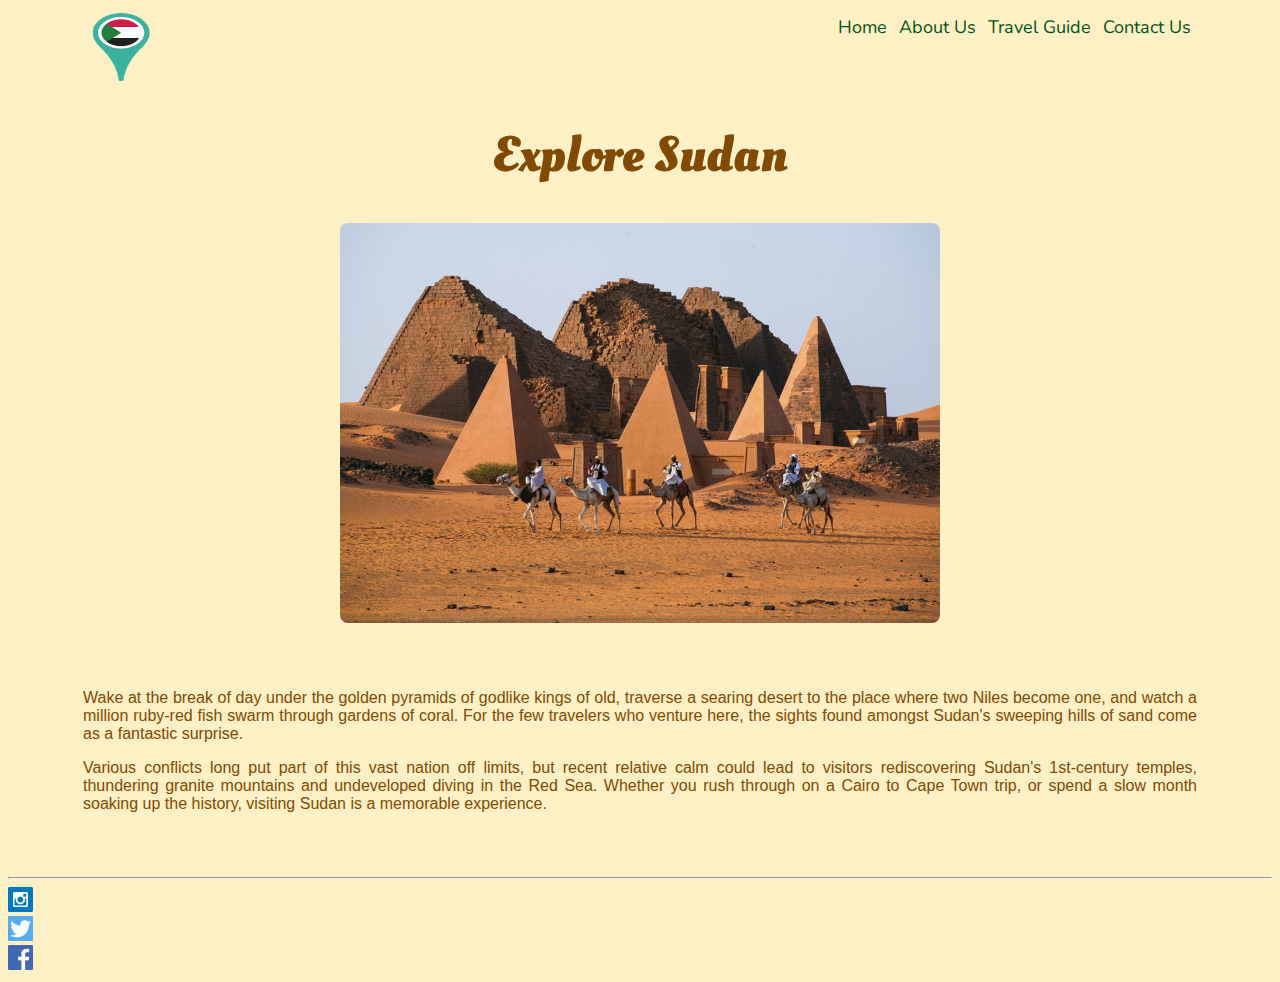
<file: index.html>
<!DOCTYPE html>
<html lang="en">
<head>
    <meta charset="UTF-8">
    <title>Visit Sudan</title>
    <link rel="stylesheet" type="text/css" href="main.css">
</head>
<body>

    <div class="home_page" id="contact">
        <button type="button" onclick="document.location='contact.html'">Contact Us</button> 
    </div>
    <div class="home_page" id="guide">   
        <button type="button" onclick="document.location='guide.html'">Travel Guide</button>
    </div>
    <div class="home_page" id="about">
        <button type="button" onclick="document.location='about.html'">About Us</button>
    </div>
    <div class="home_page" id="home">
        <button type="button">Home</button>
    </div>

    <div>
        <img id = "logo" src ="images/logo.png" alt ="logo" style="width:75px;height:75px;">
    </div>
    

    <div><h1>Explore Sudan</h1></div>

    <div>
        <img id = "pyramids-image" src ="images/pyramids.png" alt ="pyramids">   
    </div> 
    <div class=home_text>
        <p>
            Wake at the break of day under the golden pyramids of godlike kings of old, traverse a searing desert to the place where two Niles become one, and watch a million ruby-red fish swarm through gardens of coral. For the few travelers who venture here, the sights found amongst Sudan's sweeping hills of sand come as a fantastic surprise.
        </p>
        <p>Various conflicts long put part of this vast nation off limits, but recent relative calm could lead to visitors rediscovering Sudan's 1st-century temples, thundering granite mountains and undeveloped diving in the Red Sea. Whether you rush through on a Cairo to Cape Town trip, or spend a slow month soaking up the history, visiting Sudan is a memorable experience.</p> 
    </div>
    <hr>

    <div id = "medialinks"> 
        <div class="social">
            <img src="images/instagram_button_50x50.png" alt="instagram" width="25" height="25">
        </div>
        <div class="social">
            <img src="images/twitter_Button_50x50.png" alt="tweeter" width="25" height="25">
        </div>
        <div class="social">
            <img src="/images/fb.png" alt="face-book" width="25" height="25">
        </div>   
    </div>


        
</body>
</html>
</file>
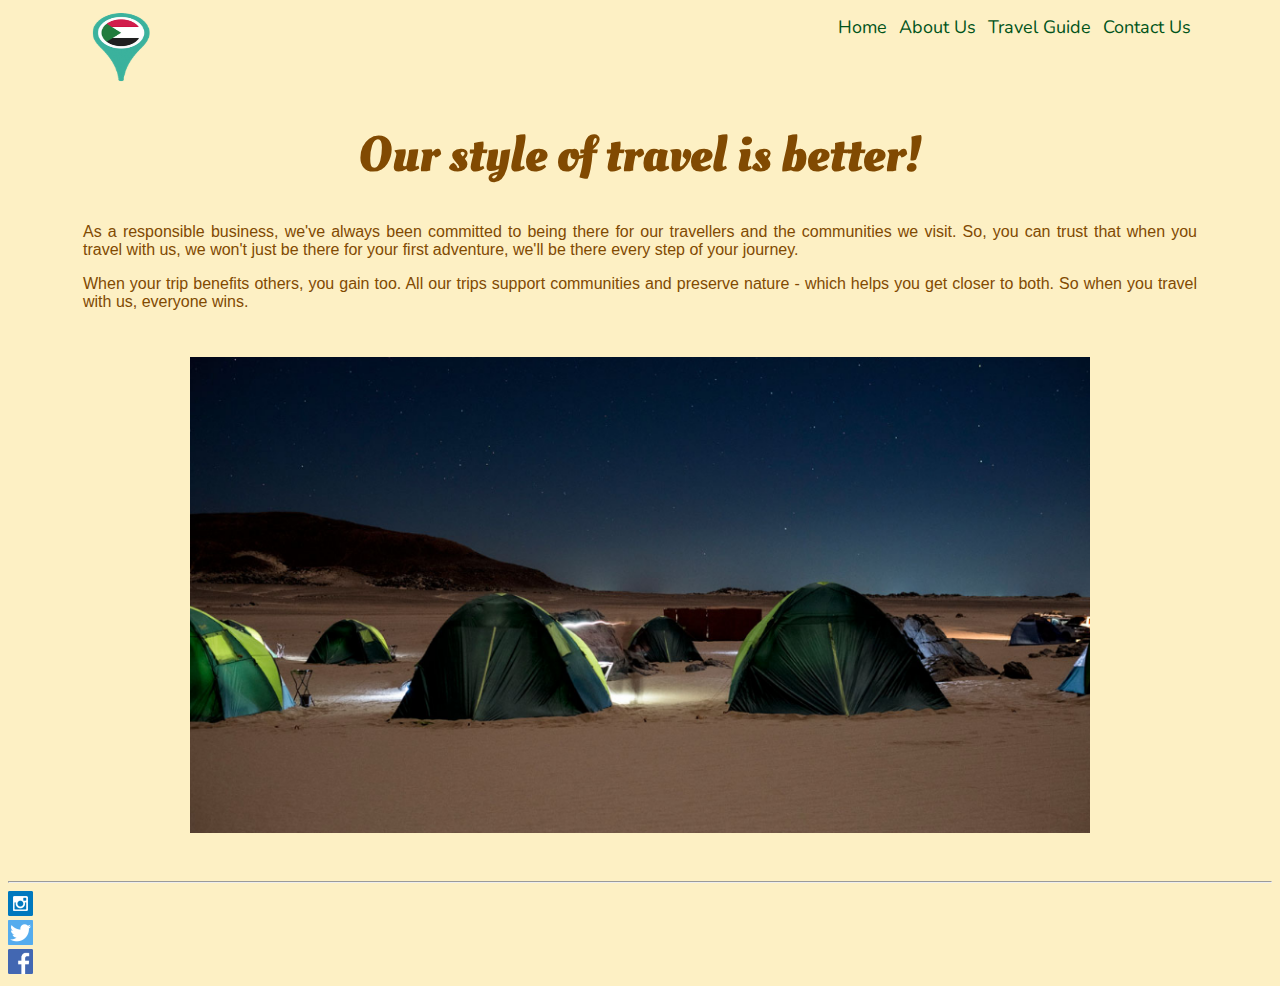
<file: about.html>
<!DOCTYPE html>
<html lang="en">
<head>
    <meta charset="UTF-8">
    <title>about us</title>
    <link rel="stylesheet" type="text/css" href="main.css">
</head>
<body>

    <div class="home_page" id="contact">
        <button type="button" onclick="document.location='contact.html'">Contact Us</button>
    </div>
    <div class="home_page" id="guide">   
        <button type="button" onclick="document.location='guide.html'">Travel Guide</button>
    </div>
    <div class="home_page" id="about">
        <button type="button">About Us</button>
    </div>
    <div class="home_page" id="home">
        <button type="button" onclick="document.location='index.html'">Home</button>
    </div>

    <div>
        <img id = "logo" src ="images/logo.png" alt ="logo" style="width:75px;height:75px;">
    </div>


    <div><h1>Our style of travel is better!</h1></div>
    <div class = "about_text">
        <p>As a responsible business, we've always been committed to being there for our travellers and the communities we visit. So, you can trust that when you travel with us, we won't just be there for your first adventure, we'll be there every step of your journey. </p>
        <p>When your trip benefits others, you gain too. All our trips support communities and preserve nature - which helps you get closer to both. So when you travel with us, everyone wins.</p>
    </div>

    <div><img id = "about_image" src ="images/about.PNG" alt ="about"></div>

    <hr>

    <div id = "medialinks">      
        <div class="social">
            <img src="images/instagram_button_50x50.png" alt="instagram" width="25" height="25">
        </div>
        <div class="social">
            <img src="images/twitter_Button_50x50.png" alt="tweeter" width="25" height="25">
        </div>
        <div class="social">
            <img src="/images/fb.png" alt="face-book" width="25" height="25">
        </div> 
    </div>
           
</body>
</html>
</file>
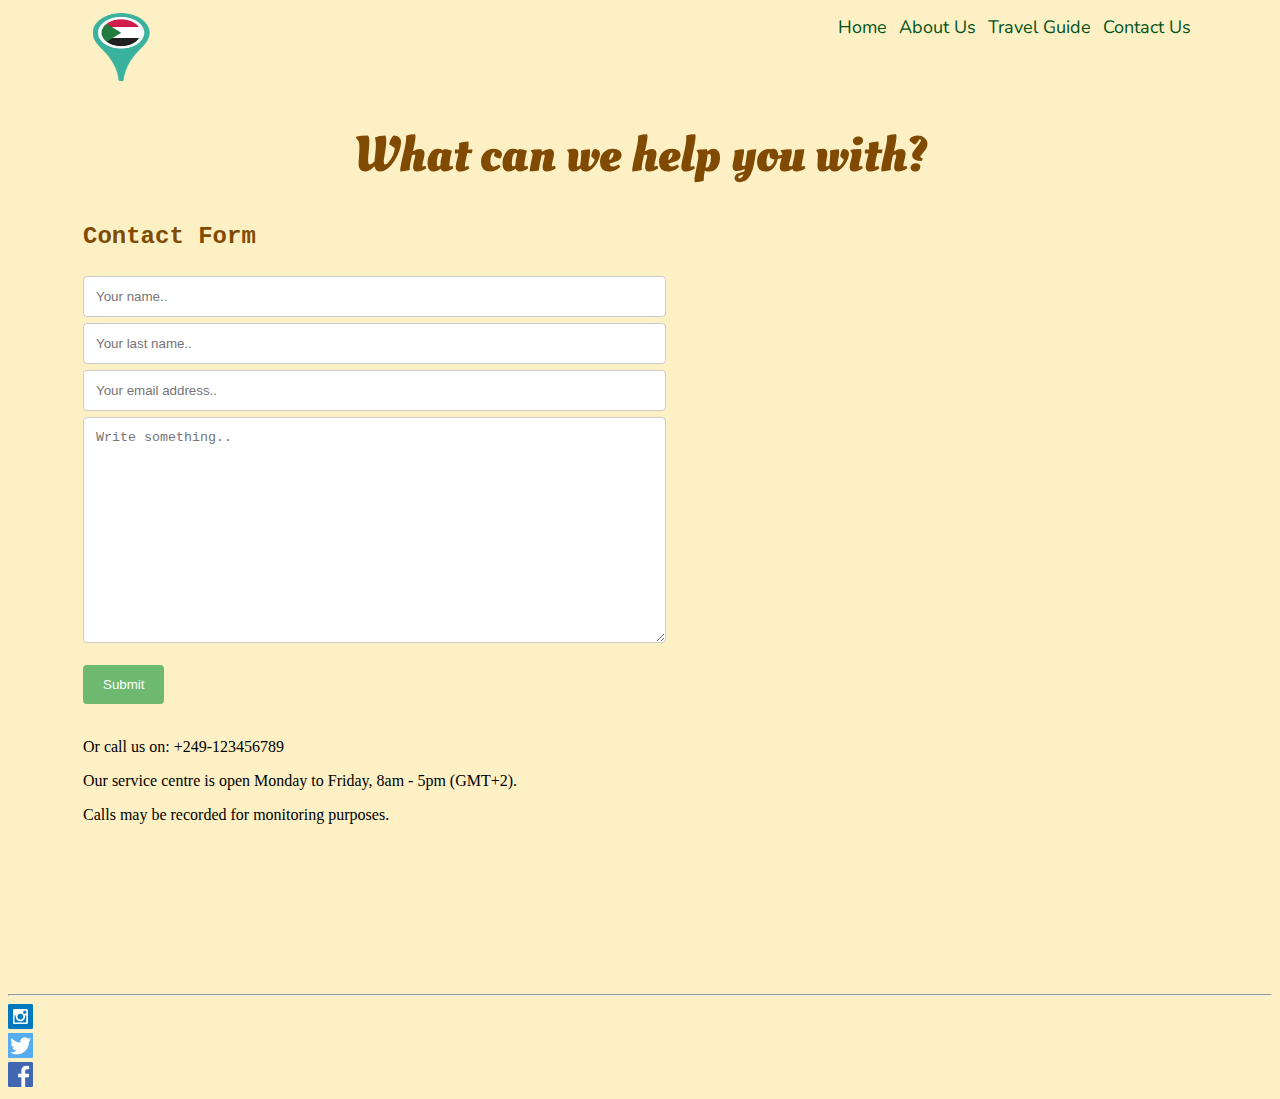
<file: contact.html>
<!DOCTYPE html>
<html lang="en">
<head>
    <meta charset="UTF-8">
    <title>Visit Sudan</title>
    <link rel="stylesheet" type="text/css" href="main.css">
</head>
<body>

    <div class="home_page" id="contact">
        <button type="button">Contact Us</button>
    </div>
    <div class="home_page" id="guide">   
        <button type="button" onclick="document.location='guide.html'">Travel Guide</button>
    </div>
    <div class="home_page" id="about">
        <button type="button" onclick="document.location='about.html'">About Us</button>
    </div>
    <div class="home_page" id="home">
        <button type="button" onclick="document.location='index.html'">Home</button>
    </div>

    <div>
        <img id = "logo" src ="images/logo.png" alt ="logo" style="width:75px;height:75px;">
    </div>
    
    <h1>What can we help you with?</h1>
       
    <div class="contact">
        <div><h2>Contact Form</h2></div>
        <div class="form">       
          <div class="info">
            <input type="text" id="fname" name="firstname" placeholder="Your name..">
          </div>
        </div>
        <div class="form">       
          <div class="info">
            <input type="text" id="lname" name="lastname" placeholder="Your last name..">
          </div>
        </div>
        <div class="form">      
          <div class="info">
            <input type="text" id="email" name="emailaddress" placeholder="Your email address..">
          </div>
        </div>
        <div class="form">       
          <div class="info">
            <textarea id="subject" name="subject" placeholder="Write something.." style="height:200px"></textarea>
          </div>
        </div>
        <br>
        <div class="form">
          <input type="submit" value="Submit">
        </div>
        <div class="call">
          <br>
          <p>Or call us on: +249-123456789</p>
              
          <p>Our service centre is open Monday to Friday, 8am - 5pm (GMT+2).</p>
                                     
          <p>Calls may be recorded for monitoring purposes.</p>
        </div>   
      </div>        

    <hr>

    <div id = "medialinks">       
      <div class="social">
          <img src="images/instagram_button_50x50.png" alt="instagram" width="25" height="25">
      </div>
      <div class="social">
          <img src="images/twitter_Button_50x50.png" alt="tweeter" width="25" height="25">
      </div>
      <div class="social">
        <img src="/images/fb.png" alt="face-book" width="25" height="25">
      </div>  
  </div>
        
</body>
</html>
</file>
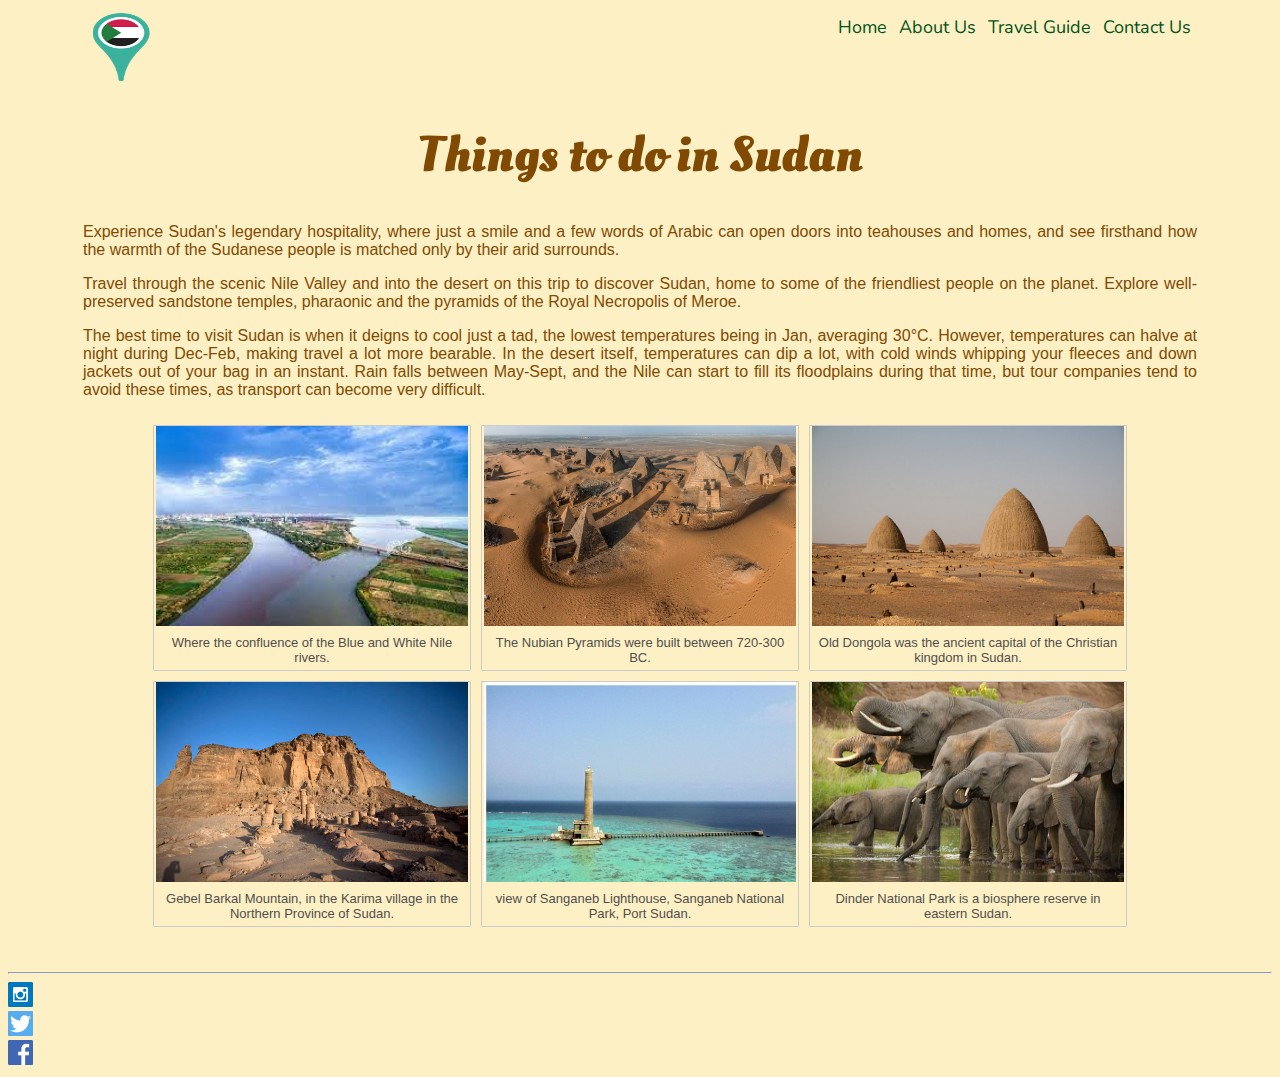
<file: guide.html>
<!DOCTYPE html>
<html lang="en">
<head>
    <meta charset="UTF-8">
    <title>Things to do in Sudan</title>
    <link rel="stylesheet" type="text/css" href="main.css">
</head>
<body>

    <div class="home_page" id="contact">
        <button type="button" onclick="document.location='contact.html'">Contact Us</button>
    </div>
    <div class="home_page" id="guide">   
        <button type="button">Travel Guide</button>
    </div>
    <div class="home_page" id="about">
        <button type="button" onclick="document.location='about.html'">About Us</button>
    </div>
    <div class="home_page" id="home">
        <button type="button" onclick="document.location='index.html'">Home</button>
    </div>

    <div>
        <img id = "logo" src ="images/logo.png" alt ="logo" style="width:75px;height:75px;">
    </div>
    <div>
        <h1>Things to do in Sudan</h1>
    </div>

    <div class = "guide_text">
        <p>
            Experience Sudan's legendary hospitality, where just a smile and a few words of Arabic can open doors into teahouses and homes, and see firsthand how the warmth of the Sudanese people is matched only by their arid surrounds.
        </p> 

        <p>
            Travel through the scenic Nile Valley and into the desert on this trip to discover Sudan, home to some of the friendliest people on the planet.
            Explore well-preserved sandstone temples, pharaonic and the pyramids of the Royal Necropolis of Meroe.
        </p>

        <p>The best time to visit Sudan is when it deigns to cool just a tad, the lowest temperatures being in Jan, averaging 30°C.
            However, temperatures can halve at night during Dec-Feb, making travel a lot more bearable.
            In the desert itself, temperatures can dip a lot, with cold winds whipping your fleeces and down jackets out of your bag in an instant.
            Rain falls between May-Sept, and the Nile can start to fill its floodplains during that time, but tour companies tend to avoid these times, as transport can become very difficult.
       </p>
    </div>
    <div id = "photobox">      
        <div class="guide-images">
            <a target="_blank" href="images/khartoum.png">
                <img src="images/khartoum.png" alt="Khartoum" width="312" height="200">
            </a>
            <div class="desc">Where the confluence of the Blue and White Nile rivers.</div>
        </div>   
        <div class="guide-images">
            <a target="_blank" href="images/meroe.png">
              <img src="images/meroe.png" alt="Meroe" width="312" height="200">
            </a>
            <div class="desc">The Nubian Pyramids were built between 720-300 BC.</div>
        </div>   
        <div class="guide-images">
            <a target="_blank" href="images/Old-Dongola.png">
              <img src="images/Old-Dongola.png" alt="Old Dongola" width="312" height="200">
            </a>
            <div class="desc">Old Dongola was the ancient capital of the Christian kingdom in Sudan.</div>
        </div>
        <div class="guide-images">
            <a target="_blank" href="images/jebel-barkal.png">
              <img src="images/jebel-barkal.png" alt="Jebel Barkal" width="312" height="200">
            </a>
            <div class="desc">Gebel Barkal Mountain, in the Karima village in the Northern Province of Sudan.</div>
        </div>   
        <div class="guide-images">
            <a target="_blank" href="images/port sudan.png">
              <img src="images/port sudan.png" alt="Port Sudan" width="312" height="200">
            </a>
            <div class="desc"> view of Sanganeb Lighthouse, Sanganeb National Park, Port Sudan.</div>
        </div>
        <div class="guide-images">
            <a target="_blank" href="images/Dinder.png">
              <img src="images/Dinder.png" alt="Dinder" width="312" height="200">
            </a>
            <div class="desc">Dinder National Park is a biosphere reserve in eastern Sudan.</div>
        </div>       
    </div>
    <hr>
    <div id = "medialinks">      
        <div class="social">
            <img src="images/instagram_button_50x50.png" alt="instagram" width="25" height="25">
        </div>
        <div class="social">
            <img src="images/twitter_Button_50x50.png" alt="tweeter" width="25" height="25">
        </div>
        <div class="social">
            <img src="/images/fb.png" alt="face-book" width="25" height="25">
        </div> 
    </div>
       
</body>
</html>
</file>
<file: main.css>
@import url('https://fonts.googleapis.com/css2?family=Oleo+Script&display=swap');
@import url('https://fonts.googleapis.com/css2?family=JetBrains+Mono:wght@800&family=Nunito:wght@800;900&display=swap');
/*Designing the general parts*/
html {
    background-color: #fdf0c4;
}

#logo{
    margin-left: 75px;   
}

button {
    background-color: #fdf0c4;
    color: rgb(1, 83, 26);
    border: 0px solid rgb(129, 74, 2);
    float: right;
    margin-top: 6px;
    font-family: 'Nunito', sans-serif;
    font-size: 18px;
}

button:hover {
    background-color: rgb(136, 187, 136);
}
  
#contact{
    margin-right: 75px;
}

h1{
    color: rgb(129, 74, 2);
    text-align: center;
    font-family: 'Oleo Script', cursive;
    font-size:50px;
}

/*Designing home page*/
#pyramids-image {
    display: block;
    margin: 0 auto;
    width: 600px;
    border-radius: 8px;
}

.home_text {
    font-family: "Montserrat", Arial, "Helvetica Neue", Helvetica, sans-serif;
    color: rgb(129, 74, 2);
    text-align: justify;
    padding: 50px 75px 40px 75px; 
}

/*Designing travel guide page*/   
.guide-images {
    border: 1px solid #ccc;
    width: 25%;
    text-align: center;
    margin: 5px;   
}

.guide-images:hover {
    border: 1px solid #777;
}
.desc {
    padding: 5px;
    text-align: center;
    color: rgb(80, 79, 78);
    font-family: Arial, Helvetica, sans-serif;
    font-size: small;
}
#photobox {
    display: flex;
    flex-wrap: wrap;
    justify-content: center;
    align-items: center;
    margin-bottom: 40px;
}
.guide_text {
    font-family: "Montserrat", Arial, "Helvetica Neue", Helvetica, sans-serif;
    color: rgb(129, 74, 2);
    text-align: justify;
    padding: 0px 75px 5px 75px; 
}

/*Designing about us page*/
.about_text {
    font-family: "Montserrat", Arial, "Helvetica Neue", Helvetica, sans-serif;
    color: rgb(129, 74, 2);
    text-align: justify;
    padding: 0px 75px 5px 75px; 
}

#about_image {
    display: block;
    margin: 0 auto;
    width: 900px;
    border-radius: 8px;
    padding: 25px 75px 40px 75px;
}

/*Designing contact us page*/ 
h2{
    color: rgb(129, 74, 2);
    text-align: left;
    font-family:'Courier New', Courier, monospace
    
}
  input[type=text], textarea {
    width: 50%;
    padding: 12px;
    border: 1px solid #ccc;
    border-radius: 4px;
    resize: vertical; 
    margin-top: 6px;  
  }
   
  input[type=submit] {
    background-color: #6db96f;
    color: white;
    padding: 12px 20px;
    border: none;
    border-radius: 4px;
    cursor: pointer;
  }
  
  input[type=submit]:hover {
    background-color: #45a049;
  }
  
  .contact {
     margin: 5px 75px 170px 75px;
  }
  
  /* Responsive layout - when the screen is less than 600px wide, make the two columns stack on top of each other instead of next to each other */
  @media screen and (max-width: 600px) {
    .info, input[type=submit] {
      width: 100%;
      margin-top: 0;
    }}
</file>
